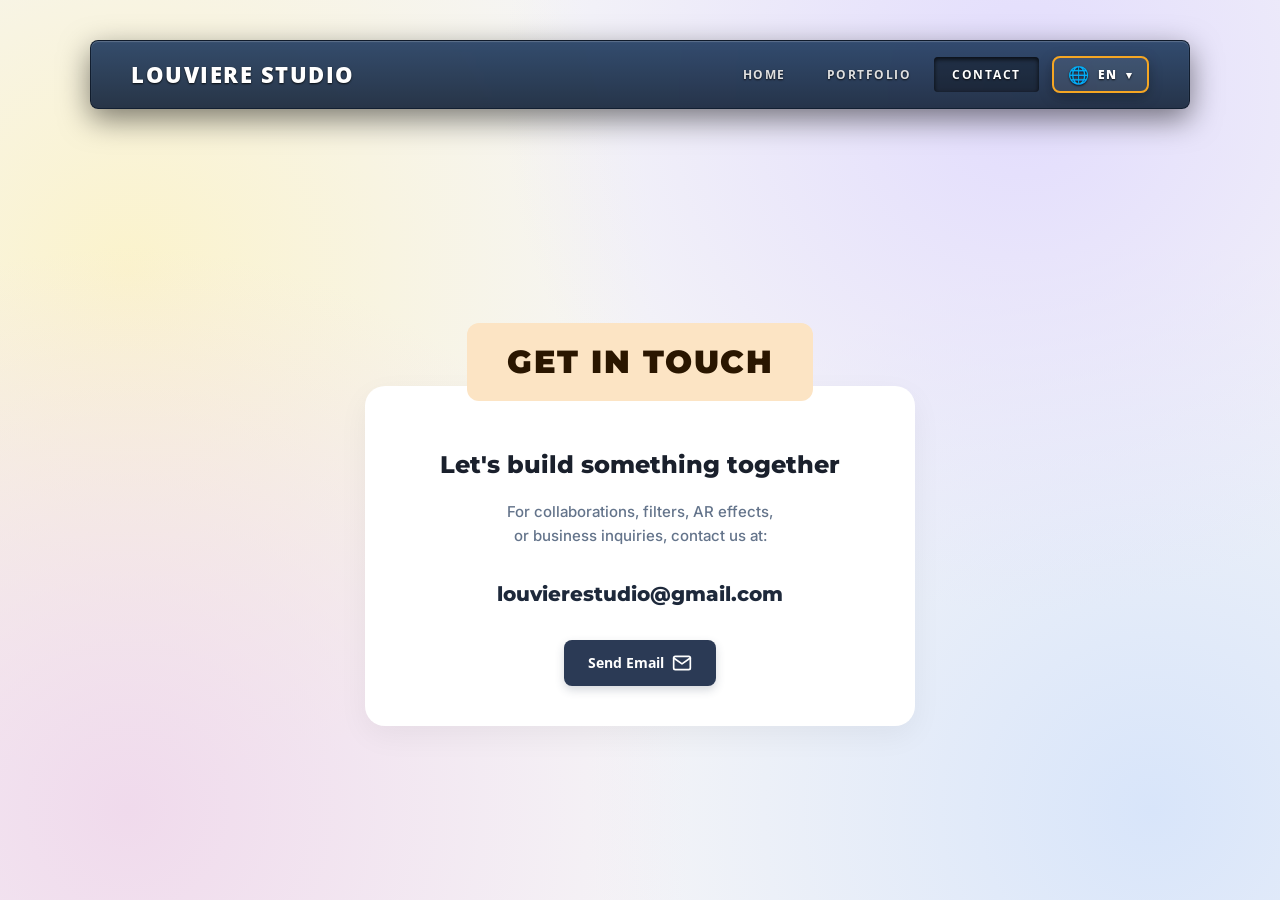
<file: contact.html>
<!DOCTYPE html>
<html lang="en">

<head>
    <meta charset="UTF-8">
    <meta name="viewport" content="width=device-width, initial-scale=1.0">
    <title>LOUVIERE STUDIO - Contact</title>
    <link rel="stylesheet" href="styles.css">
    <!-- Google Fonts -->
    <link rel="preconnect" href="https://fonts.googleapis.com">
    <link rel="preconnect" href="https://fonts.gstatic.com" crossorigin>
    <link
        href="https://fonts.googleapis.com/css2?family=Open+Sans:wght@400;600;700;800&family=Montserrat:wght@700;800;900&family=Inter:wght@400;500;600;700&display=swap"
        rel="stylesheet">
</head>

<body>

    <header class="hero contact-hero">
        <div class="nav-container">
            <nav class="navbar">
                <div class="logo">
                    <a href="index.html">LOUVIERE STUDIO</a>
                </div>
                <ul class="nav-links">
                    <li><a href="index.html" data-i18n="navHome">HOME</a></li>
                    <li><a href="portfolio.html" data-i18n="navPortfolio">PORTFOLIO</a></li>
                    <li><a href="contact.html" class="active" data-i18n="navContact">CONTACT</a></li>
                    <li class="language-selector">
                        <button class="language-toggle" id="language-toggle" type="button" aria-haspopup="true"
                            aria-expanded="false" aria-label="Select language" data-i18n-aria-label="languageToggleAria">
                            <span class="language-icon" aria-hidden="true">🌐</span>
                            <span class="language-current" id="language-current">EN</span>
                            <span class="language-caret" aria-hidden="true">▾</span>
                        </button>
                        <div class="language-menu" id="language-menu" role="menu" aria-label="Language options"
                            data-i18n-aria-label="languageMenuAria">
                            <button class="language-option active" type="button" role="menuitemradio"
                                aria-checked="true" data-lang-option="en">
                                <span class="lang-badge en">EN</span>
                                <span data-i18n="langEnglish">English</span>
                                <span class="lang-check" aria-hidden="true">✓</span>
                            </button>
                            <button class="language-option" type="button" role="menuitemradio" aria-checked="false"
                                data-lang-option="es">
                                <span class="lang-badge es">ES</span>
                                <span data-i18n="langSpanish">Español</span>
                                <span class="lang-check" aria-hidden="true">✓</span>
                            </button>
                        </div>
                    </li>
                </ul>
            </nav>
        </div>

        <div class="contact-content">
            <div class="hero-title-wrapper">
                <h1 data-i18n="contactTitle">GET IN TOUCH</h1>
            </div>

            <div class="contact-card">
                <h2 data-i18n="contactSubtitle">Let's build something together</h2>
                <p data-i18n="contactText">For collaborations, filters, AR effects,<br>or business inquiries, contact us at:</p>

                <h3 class="contact-email">louvierestudio@gmail.com</h3>

                <a href="mailto:louvierestudio@gmail.com" class="contact-btn">
                    <span data-i18n="sendEmail">Send Email</span>
                    <svg xmlns="http://www.w3.org/2000/svg" width="20" height="20" viewBox="0 0 24 24" fill="none"
                        stroke="currentColor" stroke-width="2" stroke-linecap="round" stroke-linejoin="round">
                        <path d="M4 4h16c1.1 0 2 .9 2 2v12c0 1.1-.9 2-2 2H4c-1.1 0-2-.9-2-2V6c0-1.1.9-2 2-2z"></path>
                        <polyline points="22,6 12,13 2,6"></polyline>
                    </svg>
                </a>
            </div>
        </div>
    </header>

    <script>
        document.addEventListener('DOMContentLoaded', () => {
            const translations = {
                en: {
                    pageTitle: 'LOUVIERE STUDIO - Contact',
                    navHome: 'HOME',
                    navPortfolio: 'PORTFOLIO',
                    navContact: 'CONTACT',
                    languageToggleAria: 'Select language',
                    languageMenuAria: 'Language options',
                    langEnglish: 'English',
                    langSpanish: 'Español',
                    contactTitle: 'GET IN TOUCH',
                    contactSubtitle: "Let's build something together",
                    contactText: 'For collaborations, filters, AR effects,<br>or business inquiries, contact us at:',
                    sendEmail: 'Send Email'
                },
                es: {
                    pageTitle: 'LOUVIERE STUDIO - Contacto',
                    navHome: 'INICIO',
                    navPortfolio: 'PORTAFOLIO',
                    navContact: 'CONTACTO',
                    languageToggleAria: 'Seleccionar idioma',
                    languageMenuAria: 'Opciones de idioma',
                    langEnglish: 'Inglés',
                    langSpanish: 'Español',
                    contactTitle: 'PONTE EN CONTACTO',
                    contactSubtitle: 'Construyamos algo juntos',
                    contactText: 'Para colaboraciones, filtros, efectos de RA<br>o consultas de negocio, contáctanos en:',
                    sendEmail: 'Enviar correo'
                }
            };

            const languageToggle = document.getElementById('language-toggle');
            const languageMenu = document.getElementById('language-menu');
            const languageCurrent = document.getElementById('language-current');
            const languageOptions = document.querySelectorAll('[data-lang-option]');
            const translatableElements = document.querySelectorAll('[data-i18n]');
            const translatedAttributeElements = document.querySelectorAll('[data-i18n-alt], [data-i18n-aria-label]');

            const getSavedLanguage = () => {
                try {
                    return window.localStorage.getItem('louviereLanguage');
                } catch (error) {
                    return null;
                }
            };

            const saveLanguage = (language) => {
                try {
                    window.localStorage.setItem('louviereLanguage', language);
                } catch (error) {
                    // Ignore storage errors so the selector still works.
                }
            };

            const closeLanguageMenu = () => {
                if (!languageMenu || !languageToggle) {
                    return;
                }

                languageMenu.classList.remove('open');
                languageToggle.classList.remove('open');
                languageToggle.setAttribute('aria-expanded', 'false');
            };

            const setLanguage = (language) => {
                const activeLanguage = translations[language] ? language : 'en';
                const dictionary = translations[activeLanguage];

                document.documentElement.lang = activeLanguage;
                document.title = dictionary.pageTitle;

                translatableElements.forEach((element) => {
                    const key = element.dataset.i18n;

                    if (dictionary[key]) {
                        element.innerHTML = dictionary[key];
                    }
                });

                translatedAttributeElements.forEach((element) => {
                    const altKey = element.dataset.i18nAlt;
                    const ariaKey = element.dataset.i18nAriaLabel;

                    if (altKey && dictionary[altKey]) {
                        element.setAttribute('alt', dictionary[altKey]);
                    }

                    if (ariaKey && dictionary[ariaKey]) {
                        element.setAttribute('aria-label', dictionary[ariaKey]);
                    }
                });

                if (languageCurrent) {
                    languageCurrent.textContent = activeLanguage.toUpperCase();
                }

                languageOptions.forEach((option) => {
                    const isActive = option.dataset.langOption === activeLanguage;
                    option.classList.toggle('active', isActive);
                    option.setAttribute('aria-checked', String(isActive));
                });

                saveLanguage(activeLanguage);
                closeLanguageMenu();
            };

            if (languageToggle && languageMenu) {
                languageToggle.addEventListener('click', () => {
                    const isOpen = languageMenu.classList.toggle('open');
                    languageToggle.classList.toggle('open', isOpen);
                    languageToggle.setAttribute('aria-expanded', String(isOpen));
                });

                document.addEventListener('click', (event) => {
                    if (!languageMenu.contains(event.target) && !languageToggle.contains(event.target)) {
                        closeLanguageMenu();
                    }
                });

                document.addEventListener('keydown', (event) => {
                    if (event.key === 'Escape') {
                        closeLanguageMenu();
                    }
                });
            }

            languageOptions.forEach((option) => {
                option.addEventListener('click', () => {
                    setLanguage(option.dataset.langOption);
                });
            });

            setLanguage(getSavedLanguage() || 'en');
        });
    </script>
</body>

</html>
</file>
<file: styles.css>
/* Basic Reset */
* {
    margin: 0;
    padding: 0;
    box-sizing: border-box;
    font-family: 'Open Sans', sans-serif;
}

body {
    background-color: #121212;
    color: #fff;
    line-height: 1.6;
}

/* Hero Section */
.hero {
    background-color: #f5f5f7;
    background-image: 
        radial-gradient(circle at 80% 10%, #e2dcfd 0%, transparent 40%),
        radial-gradient(circle at 10% 90%, #f0daec 0%, transparent 40%),
        radial-gradient(circle at 10% 30%, #fbf3cc 0%, transparent 40%),
        radial-gradient(circle at 90% 90%, #d8e5fa 0%, transparent 40%);
    min-height: 100vh;
    display: flex;
    flex-direction: column;
    position: relative;
    z-index: 1;
}

/* Overlay removed since we now have a light background */

/* Navigation Container (to float the navbar) */
.nav-container {
    padding: 40px 50px;
    display: flex;
    justify-content: center;
    position: relative;
    z-index: 10;
}

/* The actual navbar styled like a floating box */
.navbar {
    width: 100%;
    max-width: 1100px;
    background: linear-gradient(to bottom, rgba(30, 58, 95, 0.9), rgba(16, 32, 54, 0.9));
    border-radius: 8px;
    display: flex;
    justify-content: space-between;
    align-items: center;
    padding: 15px 40px;
    box-shadow: 0 10px 30px rgba(0, 0, 0, 0.5), inset 0 1px 1px rgba(255, 255, 255, 0.2);
    border: 1px solid rgba(10, 20, 35, 0.8);
    backdrop-filter: blur(5px);
}

/* Logo Styling */
.logo a {
    color: #fff;
    text-decoration: none;
    font-size: 22px;
    font-weight: 800;
    letter-spacing: 1.5px;
    text-shadow: 0 1px 2px rgba(0, 0, 0, 0.8);
}

/* Nav Links Styling */
.nav-links {
    list-style: none;
    display: flex;
    align-items: center;
    gap: 5px;
}

.nav-links a {
    display: inline-block;
    color: #e0e0e0;
    text-decoration: none;
    font-size: 12px;
    font-weight: 700;
    text-transform: uppercase;
    letter-spacing: 1.5px;
    padding: 8px 18px;
    border-radius: 4px;
    transition: all 0.3s ease;
    text-shadow: 0 1px 2px rgba(0, 0, 0, 0.8);
}

.nav-links a.active {
    color: #fff;
    background-color: rgba(0, 0, 0, 0.3);
    box-shadow: inset 0 2px 5px rgba(0, 0, 0, 0.8);
}

.nav-links a:hover {
    color: #fff;
    background-color: rgba(255, 255, 255, 0.15);
    transform: translateY(-2px);
    box-shadow: 0 4px 10px rgba(0, 0, 0, 0.4);
}

.language-selector {
    position: relative;
    margin-left: 8px;
}

.language-toggle {
    display: flex;
    align-items: center;
    gap: 8px;
    min-height: 36px;
    color: #ffffff;
    background: rgba(255, 255, 255, 0.08);
    border: 2px solid #f5a623;
    border-radius: 8px;
    padding: 8px 14px;
    font-size: 12px;
    font-weight: 800;
    letter-spacing: 1.2px;
    text-transform: uppercase;
    cursor: pointer;
    box-shadow: 0 4px 14px rgba(0, 0, 0, 0.28);
    transition: all 0.3s ease;
    text-shadow: 0 1px 2px rgba(0, 0, 0, 0.8);
}

.language-toggle:hover,
.language-toggle:focus-visible,
.language-toggle.open {
    background: rgba(255, 255, 255, 0.16);
    outline: none;
    transform: translateY(-2px);
}

.language-icon {
    font-size: 17px;
    line-height: 1;
}

.language-current {
    min-width: 20px;
    text-align: center;
}

.language-caret {
    font-size: 11px;
    line-height: 1;
    transition: transform 0.25s ease;
}

.language-toggle.open .language-caret {
    transform: rotate(180deg);
}

.language-menu {
    position: absolute;
    top: calc(100% + 12px);
    right: 0;
    width: 220px;
    padding: 10px;
    background: rgba(255, 255, 255, 0.96);
    border-radius: 8px;
    box-shadow: 0 18px 35px rgba(8, 15, 28, 0.24);
    border: 1px solid rgba(15, 23, 42, 0.08);
    opacity: 0;
    pointer-events: none;
    transform: translateY(-8px);
    transition: opacity 0.25s ease, transform 0.25s ease;
    z-index: 30;
}

.language-menu::before {
    content: '';
    position: absolute;
    top: -8px;
    right: 24px;
    width: 16px;
    height: 16px;
    background: rgba(255, 255, 255, 0.96);
    transform: rotate(45deg);
    border-left: 1px solid rgba(15, 23, 42, 0.08);
    border-top: 1px solid rgba(15, 23, 42, 0.08);
}

.language-menu.open {
    opacity: 1;
    pointer-events: auto;
    transform: translateY(0);
}

.language-option {
    width: 100%;
    border: 0;
    background: transparent;
    color: #1e293b;
    display: flex;
    align-items: center;
    gap: 12px;
    padding: 12px 10px;
    border-radius: 6px;
    font-family: 'Inter', sans-serif;
    font-size: 14px;
    font-weight: 700;
    text-align: left;
    cursor: pointer;
    transition: background 0.2s ease, color 0.2s ease;
}

.language-option + .language-option {
    margin-top: 4px;
}

.language-option:hover,
.language-option:focus-visible {
    background: #f1f5f9;
    outline: none;
}

.language-option.active {
    background: #eff6ff;
    color: #1d4ed8;
}

.lang-badge {
    flex: 0 0 auto;
    min-width: 32px;
    padding: 3px 6px;
    border-radius: 5px;
    font-size: 12px;
    font-weight: 800;
    text-align: center;
    letter-spacing: 0.5px;
}

.lang-badge.en {
    background: #dbeafe;
    color: #2563eb;
}

.lang-badge.es {
    background: #ffedd5;
    color: #ea580c;
}

.lang-check {
    margin-left: auto;
    color: #2563eb;
    opacity: 0;
    font-weight: 900;
}

.language-option.active .lang-check {
    opacity: 1;
}

/* Hero Content Styling */
.hero-content {
    flex: 1;
    display: flex;
    flex-direction: column;
    justify-content: center;
    align-items: center;
    text-align: center;
    padding: 0 20px;
    max-width: 900px;
    margin: 0 auto;
    transform: translateY(-80px);
    /* Adjust vertical position slightly */
}

.hero-title-wrapper {
    position: relative;
    display: inline-block;
    margin: 40px auto;
}

.hero-content h1 {
    font-family: 'Montserrat', sans-serif;
    font-size: 38px;
    font-weight: 900;
    line-height: 1.5;
    letter-spacing: 1px;
    margin: 0; /* Margin moved to wrapper */
    color: #2a1600; /* Dark contrast */
    background-color: #ffdeb3; /* Light orange */
    padding: 30px 60px;
    border-radius: 20px;
    display: inline-block;
    box-shadow: 0 20px 40px rgba(255, 140, 0, 0.15);
    border: 1px solid rgba(255, 255, 255, 0.6);
    position: relative;
    z-index: 2; /* keep h1 above emojis if they overlap slightly */
}

/* Hero title floating emojis */
.hero-emoji-float {
    position: absolute;
    z-index: 3; /* display in front of the box */
    opacity: 1;
    filter: drop-shadow(0 5px 15px rgba(255, 140, 0, 0.2));
    animation: float-anim 6s ease-in-out infinite;
}

@keyframes float-anim {
    0% { transform: translateY(0px) rotate(0deg); }
    50% { transform: translateY(-15px) rotate(8deg); }
    100% { transform: translateY(0px) rotate(0deg); }
}

.hero-emoji-1 { top: -35px; left: -45px; font-size: 55px; }
.hero-emoji-2 { top: 40%; left: -65px; font-size: 45px; animation-delay: 1.5s; }
.hero-emoji-3 { bottom: -35px; left: 40px; font-size: 50px; animation-delay: 3s; }
.hero-emoji-4 { top: -45px; right: 40px; font-size: 60px; animation-delay: 0.5s; }
.hero-emoji-5 { top: 15%; right: -65px; font-size: 50px; animation-delay: 2s; }
.hero-emoji-6 { bottom: -45px; right: -20px; font-size: 55px; animation-delay: 4s; }

/* Thin horizontal lines */
.separator {
    display: none; /* Hidden since we now use a box for the heading */
}

/* Responsive adjustments */
@media (max-width: 768px) {
    .navbar {
        flex-direction: column;
        gap: 20px;
        padding: 20px;
    }

    .hero-content h1 {
        font-size: 24px;
    }

    .nav-container {
        padding: 15px;
    }

    .nav-links {
        justify-content: center;
        flex-wrap: wrap;
        gap: 8px;
    }

    .language-selector {
        width: 100%;
        display: flex;
        justify-content: center;
        margin-left: 0;
        margin-top: 4px;
    }

    .language-menu {
        left: 50%;
        right: auto;
        transform: translate(-50%, -8px);
    }

    .language-menu.open {
        transform: translate(-50%, 0);
    }

    .language-menu::before {
        right: auto;
        left: 50%;
        transform: translateX(-50%) rotate(45deg);
    }
}

/* About Section */
.about-section {
    padding: 120px 20px;
    background: linear-gradient(135deg, #fad1de 0%, #eef1f8 40%, #c5d6ff 100%);
    display: flex;
    justify-content: center;
    position: relative;
    overflow: hidden;
}

.about-container {
    max-width: 1100px;
    width: 100%;
    display: flex;
    align-items: center;
    gap: 80px;
    position: relative;
    z-index: 2;
}

/* Image Side */
.about-image-wrapper {
    flex: 1;
    position: relative;
    display: flex;
    justify-content: center;
    align-items: center;
    min-height: 500px;
}

/* Decorative abstract shapes */
.shape {
    position: absolute;
    border-radius: 50%;
    z-index: 0;
    filter: blur(60px);
    opacity: 0.4;
}

.shape-1 {
    width: 350px;
    height: 350px;
    background: linear-gradient(45deg, #1e3a5f, #2e598f);
    /* Navy blue accent */
    top: 5%;
    left: -10%;
}

.shape-2 {
    width: 250px;
    height: 250px;
    background: linear-gradient(45deg, #4a2b6d, #6d409e);
    /* Deep purple accent */
    bottom: 5%;
    right: 5%;
}

.phone-image {
    position: relative;
    z-index: 1;
    max-width: 280px;
    width: 100%;
    height: auto;
    border-radius: 40px;
    box-shadow: 0 20px 50px rgba(0, 0, 0, 0.8), 0 0 20px rgba(255, 255, 255, 0.1);
}

/* Text Side */
.about-text-content {
    flex: 1;
}

.subheading {
    color: #2e598f;
    /* Darker blue for contrast on light background */
    font-size: 18px;
    font-weight: 800;
    text-transform: lowercase;
    letter-spacing: 1px;
    display: block;
    margin-bottom: 10px;
}

.centered-subheading {
    text-align: center;
}

.about-text-content h2 {
    font-size: 42px;
    font-weight: 800;
    margin-bottom: 25px;
    color: #222;
    line-height: 1.2;
    letter-spacing: -0.5px;
}

.about-text-content p {
    font-size: 15px;
    color: #555;
    margin-bottom: 40px;
    line-height: 1.8;
    font-weight: 600;
}

.benefits-container {
    max-width: 420px;
}

.benefits-grid {
    display: grid;
    grid-template-columns: 1fr 1fr;
    gap: 20px 30px;
}

.benefit-item {
    color: #3b5998;
    /* Darker accent color for readability */
    font-size: 15px;
    font-weight: 700;
    text-transform: lowercase;
    position: relative;
    padding-left: 20px;
}

/* Custom bullet point */
.benefit-item::before {
    content: '•';
    position: absolute;
    left: 0;
    color: #4a6fa5;
    font-size: 20px;
    line-height: 1;
    top: -3px;
}

/* Responsive About Section */
@media (max-width: 900px) {
    .about-container {
        flex-direction: column;
        text-align: center;
        gap: 50px;
    }

    .benefit-item {
        text-align: left;
        /* Keep list aligned nicely even when centered */
    }

    .benefits-container {
        margin: 0 auto;
    }
}

/* Info Card Section */
.info-card-section {
    background: linear-gradient(135deg, #fef2b8 0%, #ffdab1 50%, #ffc7d9 100%);
    padding: 80px 20px;
    display: flex;
    flex-direction: column;
    align-items: center;
    gap: 120px;
    overflow: hidden;
}

.info-card-wrapper {
    position: relative;
    width: 100%;
    max-width: 1100px;
    display: flex;
    justify-content: center;
}

.info-card {
    background: linear-gradient(145deg, #1e1e24 0%, #0d0d12 100%);
    border-radius: 40px;
    width: 100%;
    padding: 60px 50px;
    display: flex;
    gap: 60px;
    align-items: center;
    position: relative;
    z-index: 2;
    box-shadow: 0 20px 50px rgba(0,0,0,0.3);
    border: 1px solid rgba(255, 255, 255, 0.05);
}

.info-card-video {
    flex: 0 0 340px;
}

.video-placeholder {
    width: 100%;
    height: 550px; /* Approximate vertical height */
    background: #e2e2e2;
    border-radius: 20px;
    overflow: hidden;
    box-shadow: 0 15px 35px rgba(0, 0, 0, 0.15);
    position: relative;
}

.video-placeholder video {
    width: 100%;
    height: 100%;
    object-fit: cover;
}

.info-card-text {
    flex: 1;
    color: #2b2b2b;
}

.info-card-text h2 {
    font-size: 38px;
    font-weight: 800;
    color: #ffffff;
    margin-bottom: 30px;
    letter-spacing: -0.5px;
}

.info-card-text p {
    font-family: 'Inter', sans-serif;
    font-size: 17px;
    color: #d1d1d1;
    margin-bottom: 25px;
    line-height: 1.8;
    font-weight: 400;
}

.stats-container {
    display: flex;
    justify-content: space-between;
    margin-top: 45px;
}

.stat-item {
    text-align: center;
    flex: 1;
}

.stat-item h4 {
    font-size: 22px;
    font-weight: 800;
    color: #ffffff;
    margin-bottom: 10px;
}

.stat-item span {
    font-size: 15px;
    color: #a0a0a0;
    line-height: 1.5;
    display: block;
}

/* Light Theme overrides for Info Card */
.info-card.light-theme {
    background: #b2efe8;
    box-shadow: 0 10px 40px rgba(0,0,0,0.05);
    border: none;
}

.info-card.light-theme .info-card-text h2 {
    color: #1a1a1a;
}

.info-card.light-theme .info-card-text p {
    color: #111111;
    font-weight: 600;
}

.info-card.light-theme .stat-item h4 {
    color: #1a1a1a;
}

.info-card.light-theme .stat-item span {
    color: #5b5b5b;
}

/* Blue Theme overrides for Info Card */
.info-card.blue-theme {
    background: #d4eaf7;
    box-shadow: 0 10px 40px rgba(0,0,0,0.05);
    border: none;
}

.info-card.blue-theme .info-card-text h2 {
    color: #1a1a2e;
}

.info-card.blue-theme .info-card-text p {
    color: #222233;
    font-weight: 600;
}

.info-card.blue-theme .stat-item h4 {
    color: #1a1a2e;
}

.info-card.blue-theme .stat-item span {
    color: #555566;
}

/* Floating Emojis */
.emoji-float {
    position: absolute;
    font-size: 50px;
    z-index: 3;
    opacity: 0.9;
}

.emoji-1 { top: 10%; left: -6%; font-size: 65px; }
.emoji-2 { top: 50%; left: -8%; font-size: 55px; }
.emoji-3 { bottom: 15%; left: -4%; font-size: 60px; }
.emoji-4 { top: 20%; right: -6%; font-size: 70px; }
.emoji-5 { top: 65%; right: -8%; font-size: 50px; }
.emoji-6 { bottom: 10%; right: -5%; font-size: 65px; }

/* Responsive Adjustments */
@media (max-width: 950px) {
    .info-card {
        flex-direction: column;
        padding: 40px 30px;
        text-align: center;
    }
    
    .stats-container {
        flex-direction: column;
        gap: 30px;
    }
}

/* Explore Button */
.explore-btn-wrapper {
    display: flex;
    justify-content: center;
    align-items: center;
    width: 100%;
    margin-top: -20px;
    margin-bottom: 20px;
}

.explore-btn {
    display: inline-block;
    background: linear-gradient(145deg, #1e1e24 0%, #0d0d12 100%);
    color: #ffffff;
    font-size: 18px;
    font-weight: 800;
    text-transform: uppercase;
    text-decoration: none;
    padding: 20px 50px;
    border-radius: 50px;
    letter-spacing: 1px;
    box-shadow: 0 15px 30px rgba(0, 0, 0, 0.3);
    transition: all 0.3s ease;
    cursor: pointer;
    font-family: 'Montserrat', sans-serif;
}

.explore-btn:hover {
    transform: translateY(-5px);
    box-shadow: 0 20px 40px rgba(0, 0, 0, 0.4);
    background: linear-gradient(145deg, #000000 0%, #111111 100%);
}

/* Portfolio Grid Section */
.portfolio-grid-section {
    width: 100%;
    padding: 20px 40px 80px 40px;
    position: relative;
    z-index: 5;
}

.portfolio-grid {
    display: grid;
    grid-template-columns: repeat(auto-fill, minmax(280px, 1fr));
    gap: 25px;
    max-width: 1250px;
    margin: 0 auto;
}

.portfolio-card {
    background: #ffffff;
    border-radius: 12px;
    overflow: hidden;
    box-shadow: 0 4px 15px rgba(0,0,0,0.05);
    transition: transform 0.3s ease, box-shadow 0.3s ease;
    display: flex;
    flex-direction: column;
}

.portfolio-card:hover {
    transform: translateY(-8px);
    box-shadow: 0 15px 35px rgba(0,0,0,0.15);
}

.portfolio-video-container {
    position: relative;
    width: 100%;
    aspect-ratio: 9/16;
    background: #e0e0e0;
    overflow: hidden;
}

.portfolio-video-container img,
.portfolio-video-container video {
    width: 100%;
    height: 100%;
    object-fit: cover;
    display: block;
}

.play-icon {
    position: absolute;
    top: 50%;
    left: 50%;
    transform: translate(-50%, -50%);
    width: 60px;
    height: 60px;
    background: rgba(255,255,255,0.15);
    backdrop-filter: blur(5px);
    border: 1.5px solid rgba(255,255,255,0.7);
    border-radius: 50%;
    display: flex;
    justify-content: center;
    align-items: center;
    color: #ffffff;
    font-size: 24px;
    padding-left: 5px; /* Offset to center the triangle optically */
    pointer-events: none; /* Let clicks pass through if needed */
    transition: opacity 0.3s ease;
}

.portfolio-card-info {
    padding: 20px;
    flex: 1;
    display: flex;
    flex-direction: column;
    text-align: center;
}

.portfolio-card-info h3 {
    font-size: 16px;
    font-weight: 700;
    color: #222222;
    margin-bottom: 8px;
    font-family: 'Inter', sans-serif;
}

.portfolio-card-info p {
    font-size: 14px;
    color: #666666;
    line-height: 1.5;
    font-family: 'Open Sans', sans-serif;
    margin: 0;
}

/* Contact Page Styling */
.contact-hero {
    min-height: 100vh;
    display: flex;
    flex-direction: column;
}

.contact-content {
    flex: 1;
    display: flex;
    flex-direction: column;
    align-items: center;
    justify-content: center;
    padding: 20px;
    margin-top: -40px; /* Adjust up a bit if needed */
    z-index: 2;
}

.contact-content .hero-title-wrapper {
    margin-bottom: -15px; /* Overlap slightly with the card like in the image */
    z-index: 3;
}

.contact-content h1 {
    font-family: 'Montserrat', sans-serif;
    font-size: 32px;
    font-weight: 900;
    line-height: 1.5;
    letter-spacing: 1.5px;
    margin: 0;
    color: #2a1600;
    background-color: #fce4c4;
    padding: 15px 40px;
    border-radius: 12px;
    display: inline-block;
    border: none;
    position: relative;
    z-index: 3;
}

.contact-card {
    background: #ffffff;
    border-radius: 20px;
    padding: 60px 40px 40px 40px;
    text-align: center;
    max-width: 550px;
    width: 100%;
    box-shadow: 0 10px 30px rgba(0, 0, 0, 0.05);
    display: flex;
    flex-direction: column;
    align-items: center;
    position: relative;
    z-index: 2;
}

.contact-card h2 {
    font-family: 'Montserrat', sans-serif;
    font-size: 24px;
    font-weight: 800;
    color: #1a202c;
    margin-bottom: 15px;
}

.contact-card p {
    font-family: 'Inter', sans-serif;
    font-size: 15px;
    color: #64748b;
    line-height: 1.6;
    margin-bottom: 30px;
    font-weight: 500;
}

.contact-email {
    font-family: 'Montserrat', sans-serif;
    font-size: 20px;
    font-weight: 800;
    color: #1e293b;
    margin-bottom: 30px;
}

.contact-btn {
    display: flex;
    align-items: center;
    gap: 8px;
    background: #2b3a55;
    color: #ffffff;
    text-decoration: none;
    padding: 12px 24px;
    border-radius: 8px;
    font-family: 'Montserrat', sans-serif;
    font-size: 14px;
    font-weight: 700;
    transition: all 0.3s ease;
    box-shadow: 0 4px 10px rgba(43, 58, 85, 0.2);
}

.contact-btn:hover {
    background: #1e2a40;
    transform: translateY(-2px);
    box-shadow: 0 6px 15px rgba(43, 58, 85, 0.3);
}

/* Clients Section with Card Carousel */
.clients-section {
    padding: 100px 20px;
    background: linear-gradient(135deg, #fad1de 0%, #eef1f8 40%, #c5d6ff 100%);
    display: flex;
    flex-direction: column;
    align-items: center;
    justify-content: center;
    position: relative;
    overflow: hidden;
}

.clients-title {
    font-family: 'Montserrat', sans-serif;
    font-size: 13px;
    font-weight: 800;
    text-transform: uppercase;
    letter-spacing: 3px;
    color: #1e2a40;
    margin-bottom: 40px;
    text-align: center;
    width: 100%;
}

/* Carousel Container */
.carousel-container {
    position: relative;
    width: 100%;
    max-width: 1200px;
    display: flex;
    align-items: center;
    padding: 0 50px;
}

/* Navigation buttons */
.carousel-nav-btn {
    position: absolute;
    top: 50%;
    transform: translateY(-50%);
    width: 50px;
    height: 50px;
    border-radius: 50%;
    background: rgba(255, 255, 255, 0.7);
    backdrop-filter: blur(8px);
    border: 1px solid rgba(255, 255, 255, 0.4);
    color: #1e2a40;
    font-size: 18px;
    display: flex;
    align-items: center;
    justify-content: center;
    cursor: pointer;
    box-shadow: 0 8px 24px rgba(0, 0, 0, 0.08);
    transition: all 0.3s ease;
    z-index: 10;
    user-select: none;
}

.carousel-nav-btn:hover {
    background: rgba(255, 255, 255, 0.9);
    transform: translateY(-50%) scale(1.08);
    box-shadow: 0 10px 30px rgba(0, 0, 0, 0.12);
}

.carousel-nav-btn.prev {
    left: 0;
}

.carousel-nav-btn.next {
    right: 0;
}

.carousel-track-wrapper {
    width: 100%;
    overflow: hidden;
}

.carousel-track {
    display: flex;
    gap: 25px;
    overflow-x: auto;
    scroll-behavior: smooth;
    scroll-snap-type: x mandatory;
    padding: 20px 5px 30px 5px;
    /* Custom scrollbar styling */
    scrollbar-width: thin;
    scrollbar-color: rgba(30, 58, 95, 0.3) transparent;
}

/* Webkit Scrollbar Styling */
.carousel-track::-webkit-scrollbar {
    height: 8px;
}

.carousel-track::-webkit-scrollbar-track {
    background: transparent;
}

.carousel-track::-webkit-scrollbar-thumb {
    background-color: rgba(30, 58, 95, 0.2);
    border-radius: 20px;
    border: 2px solid transparent;
}

.carousel-track::-webkit-scrollbar-thumb:hover {
    background-color: rgba(30, 58, 95, 0.4);
}

/* Card Styling */
.carousel-card {
    flex: 0 0 285px;
    height: 410px;
    border-radius: 26px;
    padding: 30px 24px;
    display: flex;
    flex-direction: column;
    justify-content: space-between;
    scroll-snap-align: start;
    box-shadow: 0 12px 35px rgba(0, 0, 0, 0.05);
    transition: transform 0.3s ease, box-shadow 0.3s ease;
    text-decoration: none;
    border: 1px solid rgba(255, 255, 255, 0.1);
}

.carousel-card:hover {
    transform: translateY(-8px);
    box-shadow: 0 18px 45px rgba(0, 0, 0, 0.1);
}

/* Card Themes */
/* Red Theme */
.carousel-card.red-theme {
    background: #e61e2b;
    color: #ffffff;
    border-color: rgba(255, 255, 255, 0.05);
}

/* Blue Theme (Meta) */
.carousel-card.blue-theme {
    background: #0064e0;
    color: #ffffff;
    border-color: rgba(255, 255, 255, 0.05);
}

/* Light Grey Theme */
.carousel-card.light-theme {
    background: #f0f0f2;
    color: #1c1c1e;
    border-color: rgba(0, 0, 0, 0.02);
}

/* Light Green Theme */
.carousel-card.green-theme {
    background: #d8f5dc;
    color: #1c1c1e;
    border-color: rgba(50, 130, 70, 0.08);
}

/* Light Blue Theme (FIFCO) */
.carousel-card.fifco-theme {
    background: #b3e6ff;
    color: #09273f;
    border-color: rgba(9, 39, 63, 0.06);
}

/* Pale Yellow Theme (Dos Pinos) */
.carousel-card.dospinos-theme {
    background: #ffffe6;
    color: #064f2b;
    border-color: rgba(6, 79, 43, 0.08);
}

/* Lavender Theme (Maison Kayser) */
.carousel-card.maison-theme {
    background: #ccccff;
    color: #17142f;
    border-color: rgba(23, 20, 47, 0.08);
}

/* Mint Theme (Nutrisa) */
.carousel-card.nutrisa-theme {
    background: #eeeedd;
    color: #16443e;
    border-color: rgba(22, 68, 62, 0.08);
}

/* Soft Blush Theme (Cuprum) */
.carousel-card.cuprum-theme {
    background: #F2EBEB;
    color: #213145;
    border-color: rgba(33, 49, 69, 0.08);
}

/* White Theme (Meyer Canada) */
.carousel-card.meyer-theme {
    background: #ffffff;
    color: #141414;
    border-color: rgba(20, 20, 20, 0.08);
}

/* Purple Theme (Hexaware) */
.carousel-card.hexaware-theme {
    background: #5500ff;
    color: #ffffff;
    border-color: rgba(255, 255, 255, 0.08);
    box-shadow: 0 12px 35px rgba(85, 0, 255, 0.18);
}

/* Navy Theme (Marina Flamingo) */
.carousel-card.marina-theme {
    background: #00324a;
    color: #ffffff;
    border-color: rgba(255, 255, 255, 0.08);
    box-shadow: 0 12px 35px rgba(0, 29, 45, 0.2);
}

/* Content Elements inside Card */
.card-header {
    display: flex;
    justify-content: space-between;
    align-items: center;
    width: 100%;
}

.card-tag {
    font-family: 'Montserrat', sans-serif;
    font-size: 9px;
    font-weight: 800;
    text-transform: uppercase;
    letter-spacing: 1.5px;
    opacity: 0.7;
}

/* Card Logo Area */
.card-logo-container {
    flex: 1;
    display: flex;
    align-items: center;
    justify-content: center;
    width: 100%;
    max-height: 140px;
    margin: 20px 0;
}

.card-logo-container img {
    max-width: 85%;
    max-height: 50px;
    object-fit: contain;
    transition: transform 0.3s ease;
}

.card-logo-container img.novacomp-logo {
    width: min(225px, 100%);
    max-width: 100%;
    max-height: 56px;
}

.card-logo-container img.fifco-logo {
    width: min(180px, 80%);
    max-width: 100%;
    max-height: 70px;
    filter: brightness(0) saturate(100%) invert(15%) sepia(82%) saturate(1303%) hue-rotate(184deg) brightness(85%) contrast(101%);
}

.card-logo-container img.dospinos-logo {
    width: min(230px, 100%);
    max-width: 100%;
    max-height: 92px;
    padding: 10px 14px;
    border-radius: 4px;
    background: #050806;
    filter: none;
}

.card-logo-container img.maison-kayser-logo {
    width: min(230px, 100%);
    max-width: 100%;
    max-height: 62px;
    filter: none;
}

.card-logo-container img.nutrisa-logo {
    width: min(235px, 100%);
    max-width: 100%;
    max-height: 62px;
    filter: none;
}

.card-logo-container img.cuprum-logo {
    width: min(230px, 100%);
    max-width: 100%;
    max-height: 60px;
    filter: none;
}

.card-logo-container img.meyer-logo {
    width: min(235px, 100%);
    max-width: 100%;
    max-height: 72px;
    filter: none;
}

.card-logo-container img.hexaware-logo {
    width: min(225px, 100%);
    max-width: 100%;
    max-height: 44px;
    transform: translateX(16px);
    filter: none;
}

.carousel-card.marina-theme .card-logo-container {
    max-height: 165px;
    margin: 12px 0 18px;
}

.carousel-card.marina-theme .card-logo-container img.marina-flamingo-logo {
    width: min(220px, 100%);
    max-width: 100%;
    max-height: 120px;
    filter: none;
}

/* Light theme logo filter */
.carousel-card.light-theme .card-logo-container img,
.carousel-card.green-theme .card-logo-container img {
    filter: brightness(0);
}

/* Red/Blue theme logo filter */
.carousel-card.red-theme .card-logo-container img,
.carousel-card.blue-theme .card-logo-container img {
    filter: brightness(0) invert(1);
}

.carousel-card.red-theme .client-logo.text-logo,
.carousel-card.blue-theme .client-logo.text-logo {
    color: #ffffff;
}

.carousel-card.light-theme .client-logo.text-logo,
.carousel-card.green-theme .client-logo.text-logo {
    color: #1c1c1e;
}

/* Specific text logos inside cards */
.carousel-card .client-logo {
    display: flex;
    justify-content: center;
    align-items: center;
    text-align: center;
    width: 100%;
}

.carousel-card .client-logo img {
    max-height: 36px;
    object-fit: contain;
}

.carousel-card .client-logo.snap-logo img,
.carousel-card .client-logo.ea-logo img,
.carousel-card .client-logo.mitsubishi-logo img,
.carousel-card .client-logo.bbc-logo img,
.carousel-card .client-logo.meta-logo img {
    margin-right: 6px;
}

/* Card Info (Footer of Card) */
.card-info {
    display: flex;
    flex-direction: column;
    gap: 8px;
    text-align: left;
    min-height: 118px;
}

.card-title {
    font-family: 'Montserrat', sans-serif;
    font-size: 17px;
    font-weight: 800;
    letter-spacing: -0.2px;
    width: 100%;
    text-align: center;
}

.card-description {
    font-family: 'Inter', sans-serif;
    font-size: 12px;
    line-height: 1.5;
    opacity: 0.8;
    font-weight: 500;
}

.card-link {
    font-family: 'Montserrat', sans-serif;
    font-size: 10px;
    font-weight: 800;
    text-transform: uppercase;
    letter-spacing: 1px;
    margin-top: 5px;
    display: flex;
    align-items: center;
    gap: 4px;
    transition: gap 0.2s ease;
}

.carousel-card:hover .card-link {
    gap: 8px;
}

.carousel-card.red-theme .card-link,
.carousel-card.blue-theme .card-link,
.carousel-card.marina-theme .card-link,
.carousel-card.hexaware-theme .card-link {
    color: #ffffff;
}

.carousel-card.light-theme .card-link,
.carousel-card.green-theme .card-link,
.carousel-card.fifco-theme .card-link,
.carousel-card.dospinos-theme .card-link,
.carousel-card.maison-theme .card-link,
.carousel-card.nutrisa-theme .card-link,
.carousel-card.cuprum-theme .card-link,
.carousel-card.meyer-theme .card-link {
    color: #1e2a40;
}

/* Responsive adjustments */
@media (max-width: 768px) {
    .carousel-container {
        padding: 0 10px;
    }
    
    .carousel-nav-btn {
        display: none; /* Hide navigation buttons on mobile, rely on swipe */
    }
    
    .carousel-card {
        flex: 0 0 255px;
        height: 390px;
        padding: 24px 20px;
    }
    
    .clients-section {
        padding: 60px 10px;
    }
}
</file>
